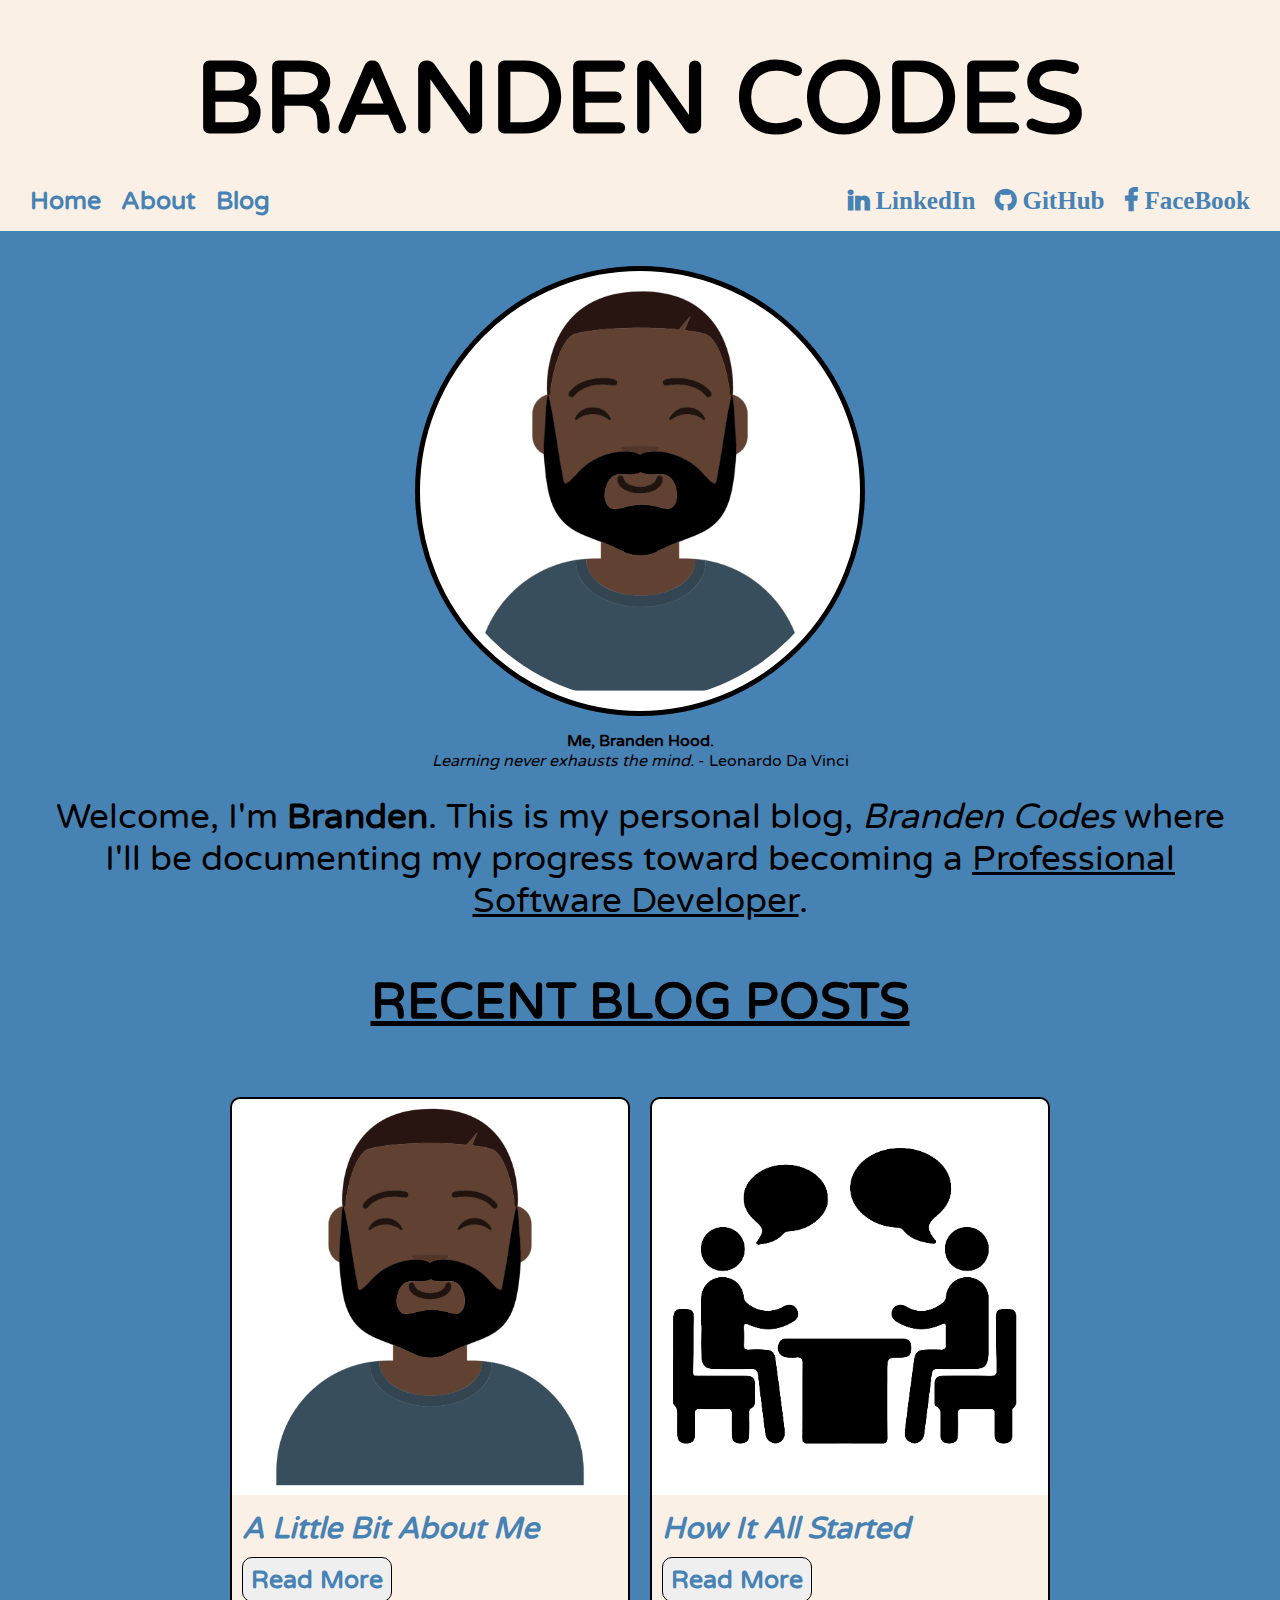
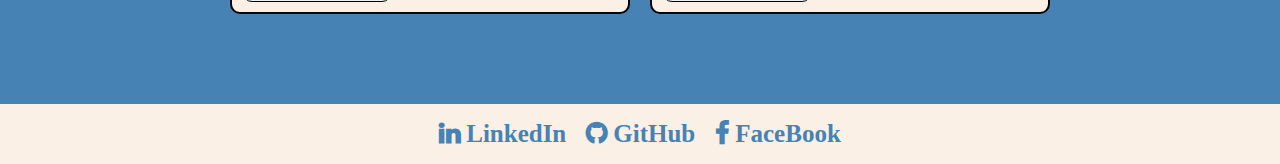
<file: index.html>
<!DOCTYPE html>
<html lang="en">
  <head>
    <title>Branden Codes</title>
    <meta charset="UTF-8">
    <meta name="viewport" content="width=device-width, initial-scale=1.0">
    <link rel="stylesheet" href="css/stylesheet-01.css">
    <link rel="stylesheet" href="https://cdnjs.cloudflare.com/ajax/libs/font-awesome/4.7.0/css/font-awesome.min.css">
    <link rel="icon" type="image/x-icon" href="favicon.png">
  </head>
  
  <body>
    <div class="grid-container">
      <header class="grid-item grid-item-1">
        <h1 class="blog-banner">BRANDEN CODES</h1>
        <div class="list">
          <ul class="header-list-1">
            <li><a href="index.html">Home</a></li>
            <li><a href="pages/blog-post-01.html">About</a></li>
            <li><a href="pages/blog-posts.html">Blog</a></li>
          </ul>
          <ul class="header-list-2">
            <li><a target="_blank" href="https://www.linkedin.com/in/brandenhood/" class="fa fa-linkedin"> LinkedIn</a></li>
            <li><a target="_blank" href="https://github.com/MisterHood100" class="fa fa-github"> GitHub</a></li>
            <li><a target="_blank" href="https://www.facebook.com/branden.hood.14" class="fa fa-facebook"> FaceBook</a></li>
          </ul>
        </div>
      </header>

      <main class="grid-item grid-item-2">
        <figure>
          <img  class="avatar" src="images/myavatar.png" alt="Me" title="Me">
          <figcaption><strong>Me, Branden Hood.</strong></figcaption>
        </figure>
        <blockquote cite="https://www.brainyquote.com/quotes/leonardo_da_vinci_380288?src=t_learning"><em>Learning never exhausts the mind.</em> - Leonardo Da Vinci</blockquote>
        <p class="blog-intro">Welcome, I'm <strong>Branden</strong>. This is my personal blog, <em>Branden Codes</em> where I'll be documenting my progress toward becoming a <u>Professional Software Developer</u>.</p>
        
        <h2 class="recent-posts-title"><u>RECENT BLOG POSTS</u></h2>
        <div class="recent-posts">
          
          <div class="recent-post-1">
            <img class="post-pic-1" src="images/postpic-01.png" alt="Post">
            <div class="post-extras">
              <h3 class="post-title">A Little Bit About Me</h3>
              <a href="pages/blog-post-01.html"><button class="post-button">Read More</button></a>
            </div>
          </div>

          <div class="recent-post-2">
            <img class="post-pic-2" src="images/postpic-02.png" alt="Post">
            <div class="post-extras">
              <h3 class="post-title">How It All Started</h3>
              <a href="pages/blog-post-02.html"><button class="post-button">Read More</button></a>
            </div>
          </div>
        </div>
      </main>

      <footer class="grid-item grid-item-3">
        <ul class="footer-list">
          <li><a target="_blank" href="https://www.linkedin.com/in/brandenhood/" class="fa fa-linkedin"> LinkedIn</a></li>
          <li><a target="_blank" href="https://github.com/MisterHood100" class="fa fa-github"> GitHub</a></li>
          <li><a target="_blank" href="https://www.facebook.com/branden.hood.14" class="fa fa-facebook"> FaceBook</a></li>
        </ul>
      </footer>
    </div>
  </body>
  
</html>
</file>
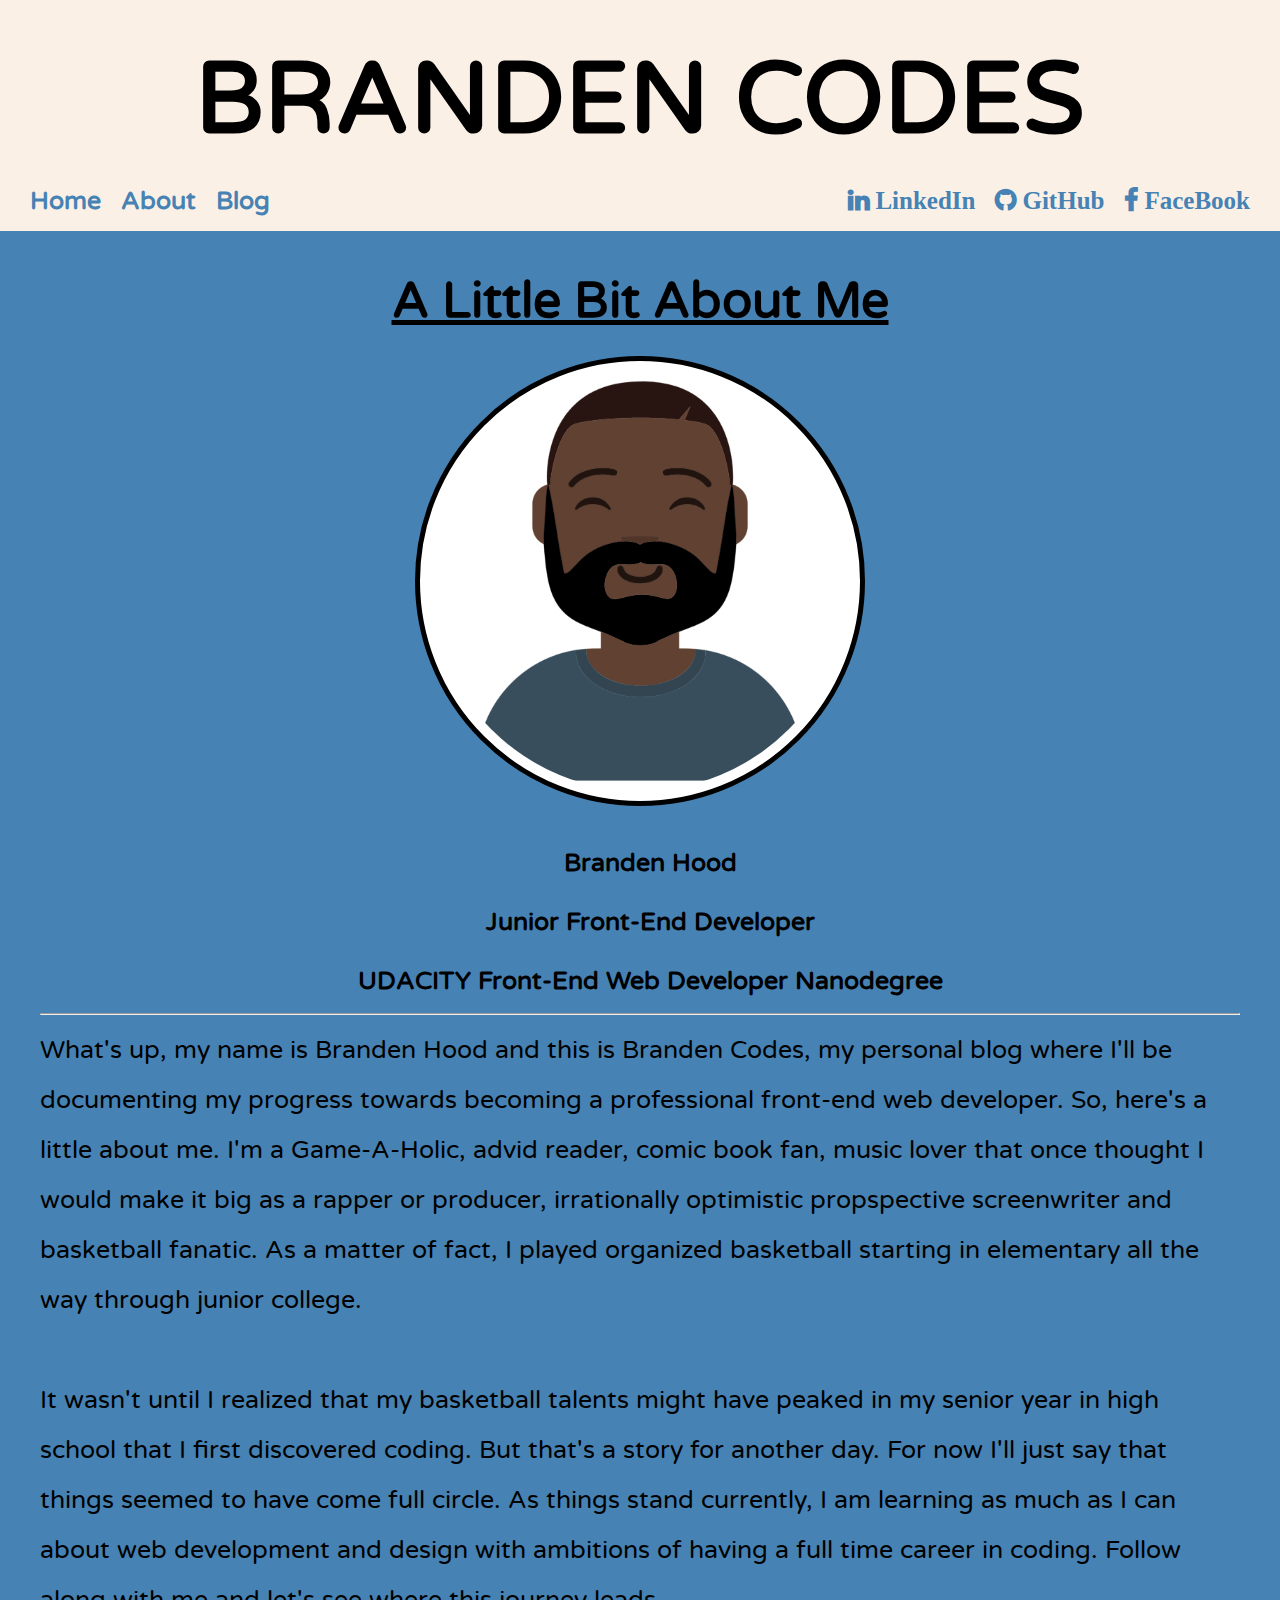
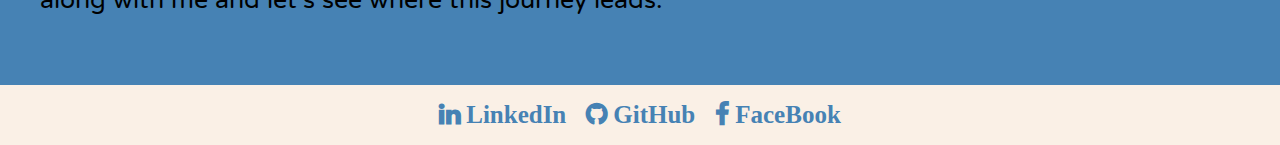
<file: pages/blog-post-01.html>
<!DOCTYPE html>
<html lang="en">
  <head>
    <title>Branden Codes - About</title>
    <meta charset="UTF-8">
    <meta name="viewport" content="width=device-width, initial-scale=1.0">
    <link rel="stylesheet" href="../css/stylesheet-02.css">
    <link rel="stylesheet" href="https://cdnjs.cloudflare.com/ajax/libs/font-awesome/4.7.0/css/font-awesome.min.css">
    <link rel="icon" type="image/x-icon" href="../favicon.png">
  </head>
  
  <body>
    <div class="grid-container">
      <header class="grid-item grid-item-1">
        <h1 class="blog-banner">BRANDEN CODES</h1>
        <div class="list">
          <ul class="header-list-1">
            <li><a href="../index.html">Home</a></li>
            <li><a href="./blog-post-01.html">About</a></li>
            <li><a href="./blog-posts.html">Blog</a></li>
          </ul>
          <ul class="header-list-2">
            <li><a target="_blank" href="https://www.linkedin.com/in/brandenhood/" class="fa fa-linkedin"> LinkedIn</a></li>
            <li><a target="_blank" href="https://github.com/MisterHood100" class="fa fa-github"> GitHub</a></li>
            <li><a target="_blank" href="https://www.facebook.com/branden.hood.14" class="fa fa-facebook"> FaceBook</a></li>
          </ul>
        </div>
      </header>

      <main class="grid-item grid-item-2">
        <h2 class="blog-entry-title"><u>A Little Bit About Me</u></h2>
        <img  class="blog-pic" src="../images/postpic-01.png" alt="Me" title="Me">
        <div class="blog-entry-content">
          <ul>
            <li>Branden Hood</li>
            <li>Junior Front-End Developer</li>
            <li>UDACITY Front-End Web Developer Nanodegree</li>
            <hr />
          </ul>
          <p>What's up, my name is Branden Hood and this is Branden Codes, my personal blog where I'll be documenting my progress towards becoming a professional front-end web developer. So, here's a little about me. I'm a Game-A-Holic, advid reader, comic book fan, music lover that once thought I would make it big as a rapper or producer, irrationally optimistic propspective screenwriter and basketball fanatic. As a matter of fact, I played organized basketball starting in elementary all the way through junior college. <br /><br />It wasn't until I realized that my basketball talents might have peaked in my senior year in high school that I first discovered coding. But that's a story for another day. For now I'll just say that things seemed to have come full circle. As things stand currently, I am learning as much as I can about web development and design with ambitions of having a full time career in coding. Follow along with me and let's see where this journey leads.</p>
        </div>
      </main>

      <footer class="grid-item grid-item-3">
        <ul class="footer-list">
          <li><a target="_blank" href="https://www.linkedin.com/in/brandenhood/" class="fa fa-linkedin"> LinkedIn</a></li>
          <li><a target="_blank" href="https://github.com/MisterHood100" class="fa fa-github"> GitHub</a></li>
          <li><a target="_blank" href="https://www.facebook.com/branden.hood.14" class="fa fa-facebook"> FaceBook</a></li>
        </ul>
      </footer>
    </div>
  </body>
  
</html>
</file>
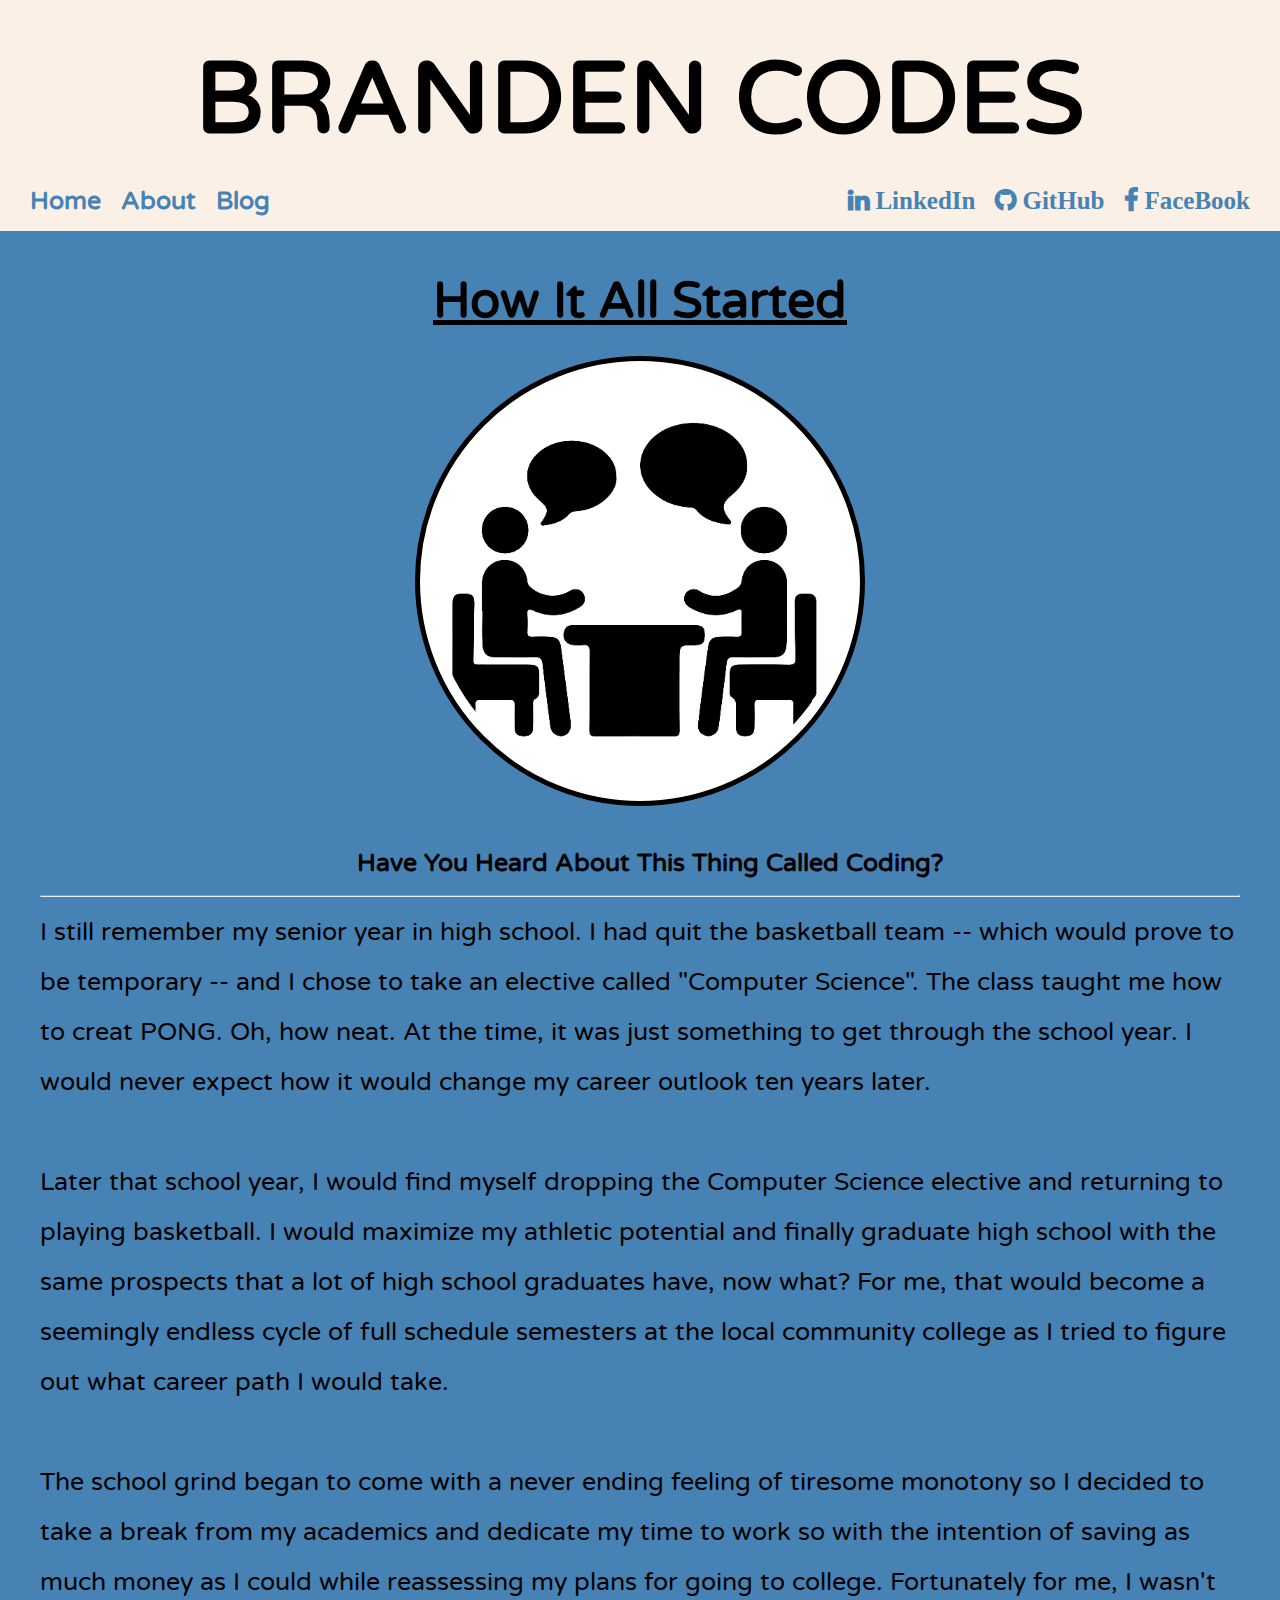
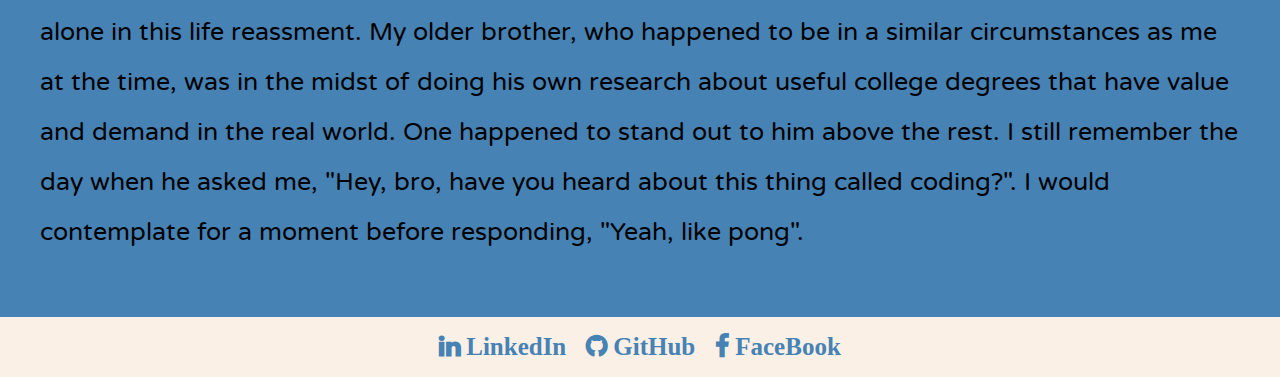
<file: pages/blog-post-02.html>
<!DOCTYPE html>
<html lang="en">
  <head>
    <title>Branden Codes - The Start</title>
    <meta charset="UTF-8">
    <meta name="viewport" content="width=device-width, initial-scale=1.0">
    <link rel="stylesheet" href="../css/stylesheet-02.css">
    <link rel="stylesheet" href="https://cdnjs.cloudflare.com/ajax/libs/font-awesome/4.7.0/css/font-awesome.min.css">
    <link rel="icon" type="image/x-icon" href="../favicon.png">
  </head>
  
  <body>
    <div class="grid-container">
      <header class="grid-item grid-item-1">
        <h1 class="blog-banner">BRANDEN CODES</h1>
        <div class="list">
          <ul class="header-list-1">
            <li><a href="../index.html">Home</a></li>
            <li><a href="./blog-post-01.html">About</a></li>
            <li><a href="./blog-posts.html">Blog</a></li>
          </ul>
          <ul class="header-list-2">
            <li><a target="_blank" href="https://www.linkedin.com/in/brandenhood/" class="fa fa-linkedin"> LinkedIn</a></li>
            <li><a target="_blank" href="https://github.com/MisterHood100" class="fa fa-github"> GitHub</a></li>
            <li><a target="_blank" href="https://www.facebook.com/branden.hood.14" class="fa fa-facebook"> FaceBook</a></li>
          </ul>
        </div>
      </header>

      <main class="grid-item grid-item-2">
        <h2 class="blog-entry-title"><u>How It All Started</u></h2>
        <img  class="blog-pic" src="../images/postpic-02.png" alt="Post Pic" title="The Start">
        <div class="blog-entry-content">
          <ul>
            <li>Have You Heard About This Thing Called Coding?</li>
            <hr />
          </ul>
          <p>I still remember my senior year in high school. I had quit the basketball team -- which would prove to be temporary -- and I chose to take an elective called "Computer Science". The class taught me how to creat PONG. Oh, how neat. At the time, it was just something to get through the school year. I would never expect how it would change my career outlook ten years later. <br /><br />Later that school year, I would find myself dropping the Computer Science elective and returning to playing basketball. I would maximize my athletic potential and finally graduate high school with the same prospects that a lot of high school graduates have, now what? For me, that would become a seemingly endless cycle of full schedule semesters at the local community college as I tried to figure out what career path I would take. <br /><br />The school grind began to come with a never ending feeling of tiresome monotony so I decided to take a break from my academics and dedicate my time to work so with the intention of saving as much money as I could while reassessing my plans for going to college. Fortunately for me, I wasn't alone in this life reassment. My older brother, who happened to be in a similar circumstances as me at the time, was in the midst of doing his own research about useful college degrees that have value and demand in the real world. One happened to stand out to him above the rest. I still remember the day when he asked me, "Hey, bro, have you heard about this thing called coding?". I would contemplate for a moment before responding, "Yeah, like pong".</p>
        </div>
      </main>

      <footer class="grid-item grid-item-3">
        <ul class="footer-list">
          <li><a target="_blank" href="https://www.linkedin.com/in/brandenhood/" class="fa fa-linkedin"> LinkedIn</a></li>
          <li><a target="_blank" href="https://github.com/MisterHood100" class="fa fa-github"> GitHub</a></li>
          <li><a target="_blank" href="https://www.facebook.com/branden.hood.14" class="fa fa-facebook"> FaceBook</a></li>
        </ul>
      </footer>
    </div>
  </body> 
</html>
</file>
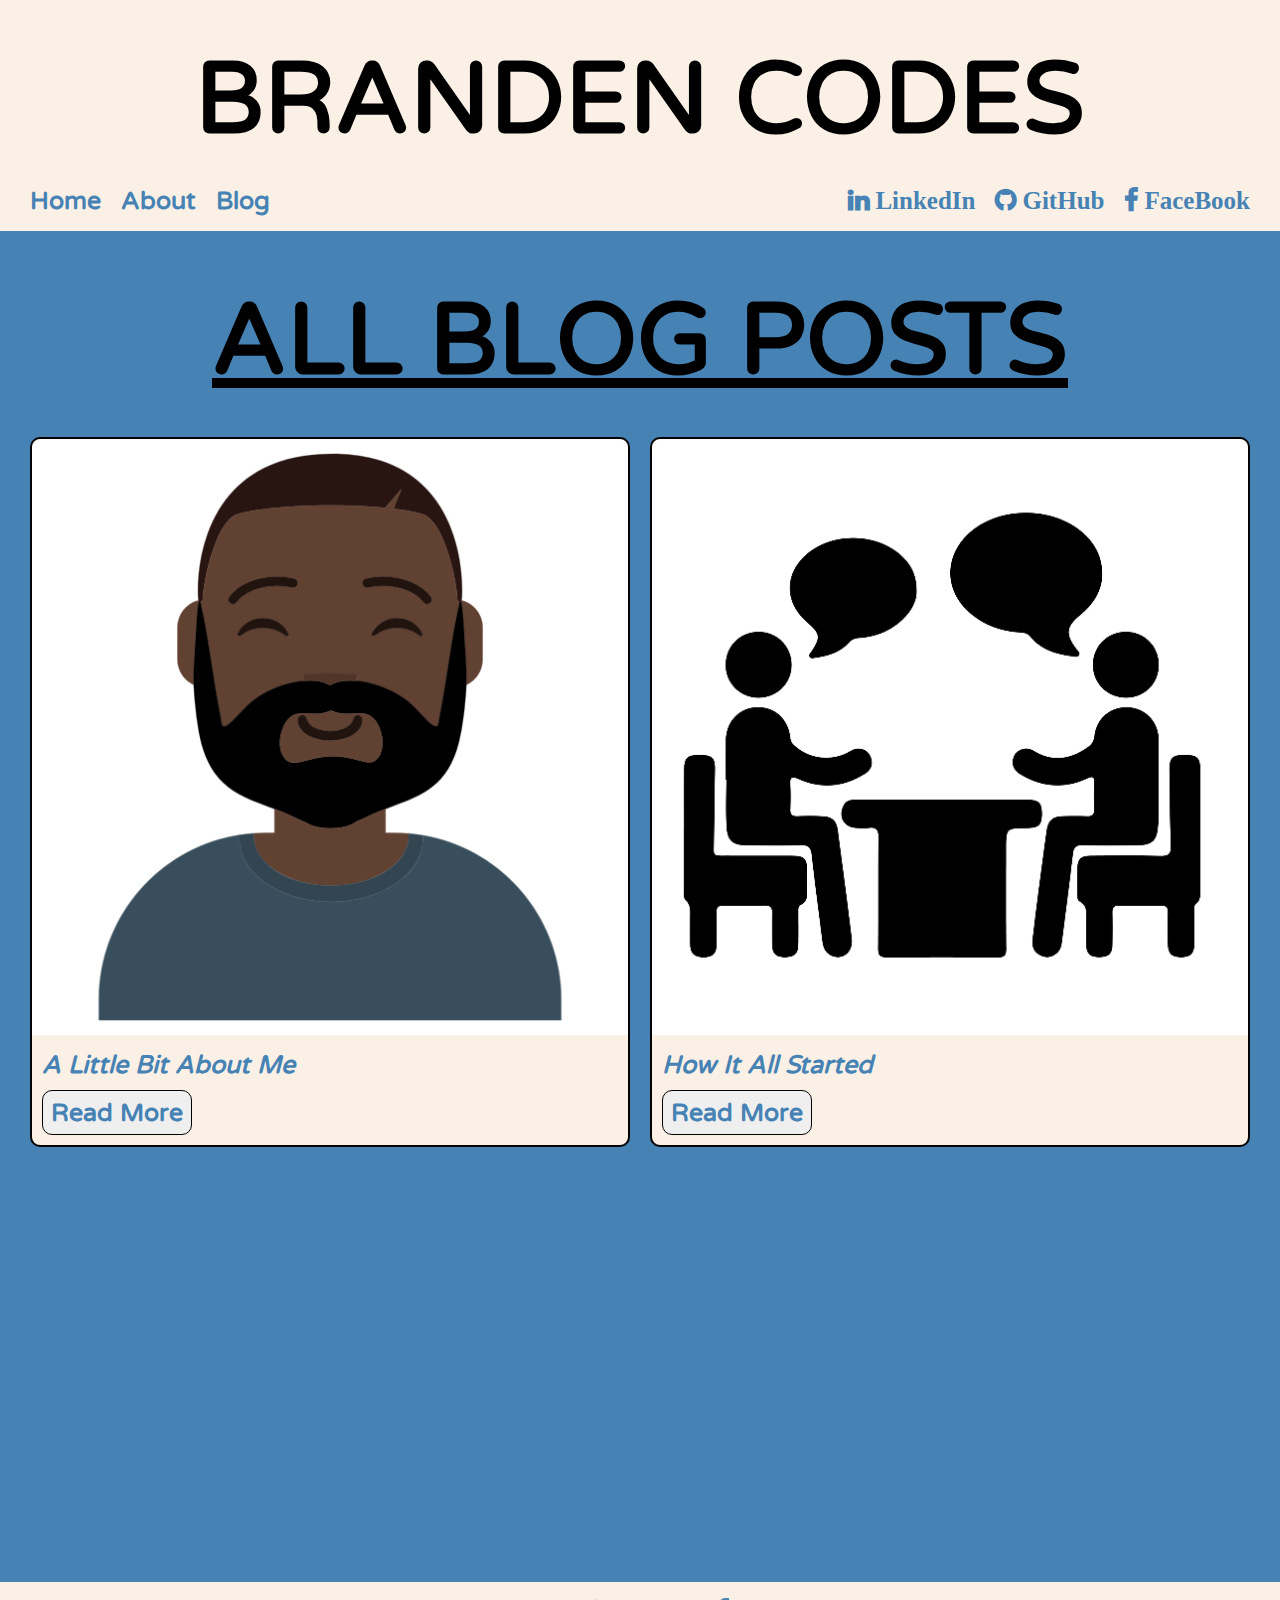
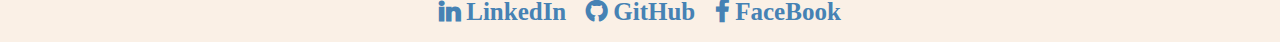
<file: pages/blog-posts.html>
<!DOCTYPE html>
<html lang="en">
  <head>
    <title>Branden Codes - All Posts</title>
    <meta charset="UTF-8">
    <meta name="viewport" content="width=device-width, initial-scale=1.0">
    <link rel="stylesheet" href="../css/stylesheet-03.css">
    <link rel="stylesheet" href="https://cdnjs.cloudflare.com/ajax/libs/font-awesome/4.7.0/css/font-awesome.min.css">
    <link rel="icon" type="image/x-icon" href="../favicon.png">
  </head>
  
  <body>
    <div class="grid-container">
      <header class="grid-item grid-item-1">
        <h1 class="blog-banner">BRANDEN CODES</h1>
        <div class="list">
          <ul class="header-list-1">
            <li><a href="../index.html">Home</a></li>
            <li><a href="./blog-post-01.html">About</a></li>
            <li><a href="./blog-posts.html">Blog</a></li>
          </ul>
          <ul class="header-list-2">
            <li><a target="_blank" href="https://www.linkedin.com/in/brandenhood/" class="fa fa-linkedin"> LinkedIn</a></li>
            <li><a target="_blank" href="https://github.com/MisterHood100" class="fa fa-github"> GitHub</a></li>
            <li><a target="_blank" href="https://www.facebook.com/branden.hood.14" class="fa fa-facebook"> FaceBook</a></li>
          </ul>
        </div>
      </header>

      <main class="grid-item grid-item-2">
        <h2 class="all-posts-title"><u>ALL BLOG POSTS</u></h2>
        <div class="all-blog-posts">          
          <div class="blog-post-1">
            <img class="post-pic-1" src="../images/postpic-01.png" alt="Post">
            <div class="post-extras">
              <h3 class="post-title">A Little Bit About Me</h3>
              <a href="./blog-post-01.html"><button class="post-button">Read More</button></a>
            </div>
          </div>

          <div class="blog-post-2">
            <img class="post-pic-2" src="../images/postpic-02.png" alt="Post">
            <div class="post-extras">
              <h3 class="post-title">How It All Started</h3>
              <a href="./blog-post-02.html"><button class="post-button">Read More</button></a>
          </div>
        </div>
      </main>

      <footer class="grid-item grid-item-3">
        <ul class="footer-list">
          <li><a target="_blank" href="https://www.linkedin.com/in/brandenhood/" class="fa fa-linkedin"> LinkedIn</a></li>
          <li><a target="_blank" href="https://github.com/MisterHood100" class="fa fa-github"> GitHub</a></li>
          <li><a target="_blank" href="https://www.facebook.com/branden.hood.14" class="fa fa-facebook"> FaceBook</a></li>
        </ul>
      </footer>
    </div>
  </body>  
</html>
</file>
<file: css/stylesheet-01.css>
/** IMPORTED STYLES **/

@import url("./stylesheet-universal.css");
@import url("./stylesheet-fonts.css");
@import url("./stylesheet-links.css");

/** MAIN **/

body {
  background-color: steelblue;
}

.grid-container {
  display: grid;
  grid-auto-rows: minmax(1fr, auto);
  grid-gap: 10px;
}

.grid-item {
  padding: 15px;
}

.grid-item-1 {
  background-color: linen;
  /* border-radius: ; */
}

.grid-item-2 {
  text-align: center;
}

.grid-item-3 {
  background-color: linen;
  /* border-radius: ; */
}

/** GRID ITEM 1 **/

.blog-banner {
  margin: 25px 0;
  text-align: center;
  font-size: 50px;
}

/** GRID ITEM 2 **/

.avatar {
  padding: 10px;
  margin: 10px;
  border: 5px black solid;
  border-radius: 50%;
  width: 300px;
  background-color: white;
  text-align: center;
}

.blog-intro {
  font-size: 25px;
  margin: 25px;
}

.recent-posts-title {
  font-size: 25px;
  margin: 50px;
}

.recent-posts {
  display: flex;
  flex-wrap: wrap;
  justify-content: center;
  margin: 55px 0;
}

.post-pic-1 {
  padding: 0;
  margin: 0;
  width: 100%;
  height: auto;
  border-radius: 10px 10px 0 0;
  background-color: white;
}

.post-pic-2 {
  width: 100%;
  height: auto;
  border-radius: 10px 10px 0 0;
  background-color: white;
}

.recent-post-1 {
  width: 300px;
  border: 2px black solid;
  border-radius: 10px;
  margin: 10px;
  background-color: linen;
}

.recent-post-2 {
  width: 300px;
  border: 2px black solid;
  border-radius: 10px;
  margin: 10px;
  background-color: linen;
}

.post-extras {
  display: flex;
  flex-wrap: wrap;
}

.post-title {
  margin: 10px 10px 0 10px;
  width: 100%;
  color: steelblue;
  text-align: left;
  font-size: 25px;
  font-style: italic;
}

.post-button {
  padding: 5px;
  margin: 10px 10px;
  border: 1px black solid;
  border-radius: 10px;
  width: 150px;
  height: 45px;
  font-size: 25px;
  color: steelblue;
  cursor: pointer;
}

a:link .post-button {
  color: steelblue;
  text-decoration: none;
  font-weight: bold;
}

a:visited .post-button {
  color: steelblue;
  text-decoration: none;
}

a:hover .post-button {
  color: hotpink;
  text-decoration: none;
}

a:active .post-button {
  color: navy;
  text-decoration: none;
}

/** LISTS **/

ul {
  list-style: none;
}

li {
  padding: 0 10px;
  font-size: 16px;
  font-weight: bold;
  color: hotpink;
}

.list {
  display: flex;
  flex-wrap: wrap;
  justify-content: center;
}

.header-list-1 {
  display: flex;
  flex-wrap: wrap;
  justify-content: center;
  padding: 0 5px;
}

.header-list-2 {
  display: flex;
  flex-wrap: wrap;
  justify-content: center;
  padding: 0 5px;
}

.footer-list {
  display: flex;
  justify-content: center;
  padding: 0 5px;
}

/** MEDIA QUERIES **/

@media(min-width: 1025px) {

  .blog-banner {
    margin: 25px 0;
    text-align: center;
    font-size: 100px;
  }

  .avatar {
    padding: 10px;
    margin: 10px;
    border: 5px black solid;
    border-radius: 50%;
    width: 450px;
    background-color: white;
    text-align: center;
  }

  .blog-intro {
    font-size: 35px;
    margin: 25px;
  }

  .recent-posts-title {
    font-size: 50px;
    margin: 50px;
  }

  .recent-posts {
    display: flex;
    flex-wrap: wrap;
    justify-content: center;
  }

  .post-pic-1 {
    padding: 0;
    margin: 0;
    width: 100%;
    height: auto;
    border-radius: 10px 10px 0 0;
    background-color: white;
  }

  .post-pic-2 {
    width: 100%;
    height: auto;
    border-radius: 10px 10px 0 0;
    background-color: white;
  }

  .recent-post-1 {
    width: 400px;
    border: 2px black solid;
    border-radius: 10px;
    margin: 10px;
    background-color: linen;
  }

  .recent-post-2 {
    width: 400px;
    border: 2px black solid;
    border-radius: 10px;
    margin: 10px;
    background-color: linen;
  }

  .post-extras {
    display: flex;
    flex-wrap: wrap;
  }

  .post-title {
    margin: 10px 10px 0 10px;
    width: 100%;
    color: steelblue;
    text-align: left;
    font-size: 30px;
    font-style: italic;
  }

  .post-button {
    padding: 5px;
    margin: 10px 10px;
    border: 1px black solid;
    border-radius: 10px;
    width: 150px;
    height: 45px;
    font-size: 25px;
    color: steelblue;
    cursor: pointer;

  }

  li {
    padding: 0 10px;
    font-size: 25px;
    font-weight: bold;
    color: hotpink;
  }

  .list {
    display: flex;
    justify-content: space-between;
  }

  .header-list-1 {
    display: flex;
    justify-content: flex-start;
  }

  .header-list-2 {
    display: flex;
    justify-content: flex-end;
  }
}
</file>
<file: css/stylesheet-02.css>
/** IMPORTED STYLES **/

@import url("./stylesheet-universal.css");
@import url("./stylesheet-fonts.css");
@import url("./stylesheet-links.css");

/** MAIN **/

body {
  background-color: steelblue;
}

.grid-container {
  display: grid;
  grid-auto-rows: minmax(1fr, auto);
  grid-gap: 10px;
}

.grid-item {
  padding: 15px;
}

.grid-item-1 {
  background-color: linen;
  /* border-radius: ; */
}

.grid-item-2 {
  text-align: center;
}

.grid-item-3 {
  background-color: linen;
  /* border-radius: ; */
}

/** GRID ITEM 1 **/

.blog-banner {
  margin: 25px 0;
  text-align: center;
  font-size: 50px;
}

/** GRID ITEM 2 **/

.blog-pic {
  padding: 10px;
  margin: 10px;
  border: 5px black solid;
  border-radius: 50%;
  width: 250px;
  background-color: white;
  text-align: center;
}

.blog-entry-title {
  margin: 15px 0;
  text-align: center;
  font-size: 30px;
  font-weight: bold;
  color: black;
}

.blog-entry-content {
  padding: 0 0 10px 0;
  margin: 0 10px;
  max-width: 100%;
  height: auto;
  text-align: center;
  font-size: 20px;
  line-height: 2;
}

.blog-entry-content p {
  margin: 0 0 25px 0;
}

.blog-entry-content ul {
  padding: 10px 0;
  list-style: none;
}

.blog-entry-content li {
  padding: 2px 0;
  margin: 5px 0 5px 20px;
  text-align: center;
  font-size: 20px;
  color: black
}

/** LISTS **/

ul {
  list-style: none;
}

li {
  padding: 0 10px;
  font-size: 16px;
  font-weight: bold;
  color: hotpink;
}

.list {
  display: flex;
  flex-wrap: wrap;
  justify-content: center;
}

.header-list-1 {
  display: flex;
  flex-wrap: wrap;
  justify-content: center;
  padding: 0 5px;
}

.header-list-2 {
  display: flex;
  flex-wrap: wrap;
  justify-content: center;
  padding: 0 5px;
}

.footer-list {
  display: flex;
  justify-content: center;
  padding: 0 5px;
}

/** MEDIA QUERIES **/

@media(min-width: 1025px) {

  .blog-banner {
    margin: 25px 0;
    text-align: center;
    font-size: 100px;
  }

  .blog-pic {
    padding: 10px;
    margin: 10px;
    border: 5px black solid;
    border-radius: 50%;
    width: 450px;
    background-color: white;
    text-align: center;
  }

  .blog-entry-title {
    margin: 15px 0;
    text-align: center;
    font-size: 50px;
    font-weight: bold;
    color: black;
  }

  .blog-entry-content {
    padding: 0 0 10px 0;
    margin: 0 25px;
    max-width: 100%;
    height: auto;
    text-align: left;
    font-size: 25px;
  }

  .blog-entry-content p {
    margin: 0 0 25px 0;
  }

  .blog-entry-content ul {
    padding: 10px 0;
    list-style: none;
  }

  .blog-entry-content li {
    padding: 2px 0;
    margin: 5px 0 5px 20px;
    text-align: center;
    font-size: 25px;
    color: black
  }

  li {
    padding: 0 10px;
    font-size: 25px;
    font-weight: bold;
    color: hotpink;
  }

  .list {
    display: flex;
    justify-content: space-between;
  }

  .header-list-1 {
    display: flex;
    justify-content: flex-start;
  }

  .header-list-2 {
    display: flex;
    justify-content: flex-end;

  }
}
</file>
<file: css/stylesheet-03.css>
/** IMPORTED STYLES **/

@import url("./stylesheet-universal.css");
@import url("./stylesheet-fonts.css");
@import url("./stylesheet-links.css");

/** MAIN **/

body {
  background-color: steelblue;
}

.grid-container {
  display: grid;
  grid-auto-rows: minmax(1fr, auto);
  grid-gap: 10px;
}

.grid-item {
  padding: 15px;
}

.grid-item-1 {
  background-color: linen;
  /* border-radius: ; */
}

.grid-item-2 {
  text-align: center;
}

.grid-item-3 {
  background-color: linen;
  /* border-radius: ; */
}

/** GRID ITEM 1 **/

.blog-banner {
  margin: 25px 0;
  text-align: center;
  font-size: 50px;
}

/** GRID ITEM 2 **/

.all-posts-title {
  font-size: 35px;
  margin: 25px 0;
}

.all-blog-posts {
  display: flex;
  flex-wrap: wrap;
  justify-content: center;
  margin-bottom: 400px;
}

.post-pic-1 {
  padding: 0;
  margin: 0;
  width: 100%;
  height: auto;
  border-radius: 10px 10px 0 0;
  background-color: white;
}

.post-pic-2 {
  width: 100%;
  height: auto;
  border-radius: 10px 10px 0 0;
  background-color: white;
}

.blog-post-1 {
  width: 300px;
  border: 2px black solid;
  border-radius: 10px;
  margin: 10px;
  background-color: linen;
}

.blog-post-2 {
  width: 300px;
  border: 2px black solid;
  border-radius: 10px;
  margin: 10px;
  background-color: linen;
}

.post-extras {
  display: flex;
  flex-wrap: wrap;
}

.post-title {
  margin: 10px 10px 0 10px;
  width: 100%;
  color: steelblue;
  text-align: left;
  font-size: 25px;
  font-style: italic;
}

.post-button {
  padding: 5px;
  margin: 10px 10px;
  border: 1px black solid;
  border-radius: 10px;
  width: 150px;
  height: 45px;
  font-size: 25px;
  color: steelblue;
  cursor: pointer;

}

a:link .post-button {
  color: steelblue;
  text-decoration: none;
  font-weight: bold;
}

a:visited .post-button {
  color: steelblue;
  text-decoration: none;
}

a:hover .post-button {
  color: hotpink;
  text-decoration: none;
}

a:active .post-button {
  color: navy;
  text-decoration: none;
}

/** LISTS **/

ul {
  list-style: none;
}

li {
  padding: 0 10px;
  font-size: 16px;
  font-weight: bold;
  color: hotpink;
}

.list {
  display: flex;
  flex-wrap: wrap;
  justify-content: center;
}

.header-list-1 {
  display: flex;
  flex-wrap: wrap;
  justify-content: center;
  padding: 0 5px;
}

.header-list-2 {
  display: flex;
  flex-wrap: wrap;
  justify-content: center;
  padding: 0 5px;
}

.footer-list {
  display: flex;
  justify-content: center;
  padding: 0 5px;
}

/** MEDIA QUERIES **/

@media(min-width: 1025px) {

  .blog-banner {
    margin: 25px 0;
    text-align: center;
    font-size: 100px;
  }

  .all-posts-title {
    font-size: 100px;
  }

  .blog-post-1 {
    width: 600px;
    border: 2px black solid;
    border-radius: 10px;
    margin: 10px;
    background-color: linen;
  }
  
  .blog-post-2 {
    width: 600px;
    border: 2px black solid;
    border-radius: 10px;
    margin: 10px;
    background-color: linen;
  }

  li {
  padding: 0 10px;
  font-size: 25px;
  font-weight: bold;
  color: hotpink;
  }
  
  .list {
    display: flex;
    justify-content: space-between;
  }

  .header-list-1 {
    display: flex;
    justify-content: flex-start;
  }

  .header-list-2 {
    display: flex;
    justify-content: flex-end;
  }
}
</file>
